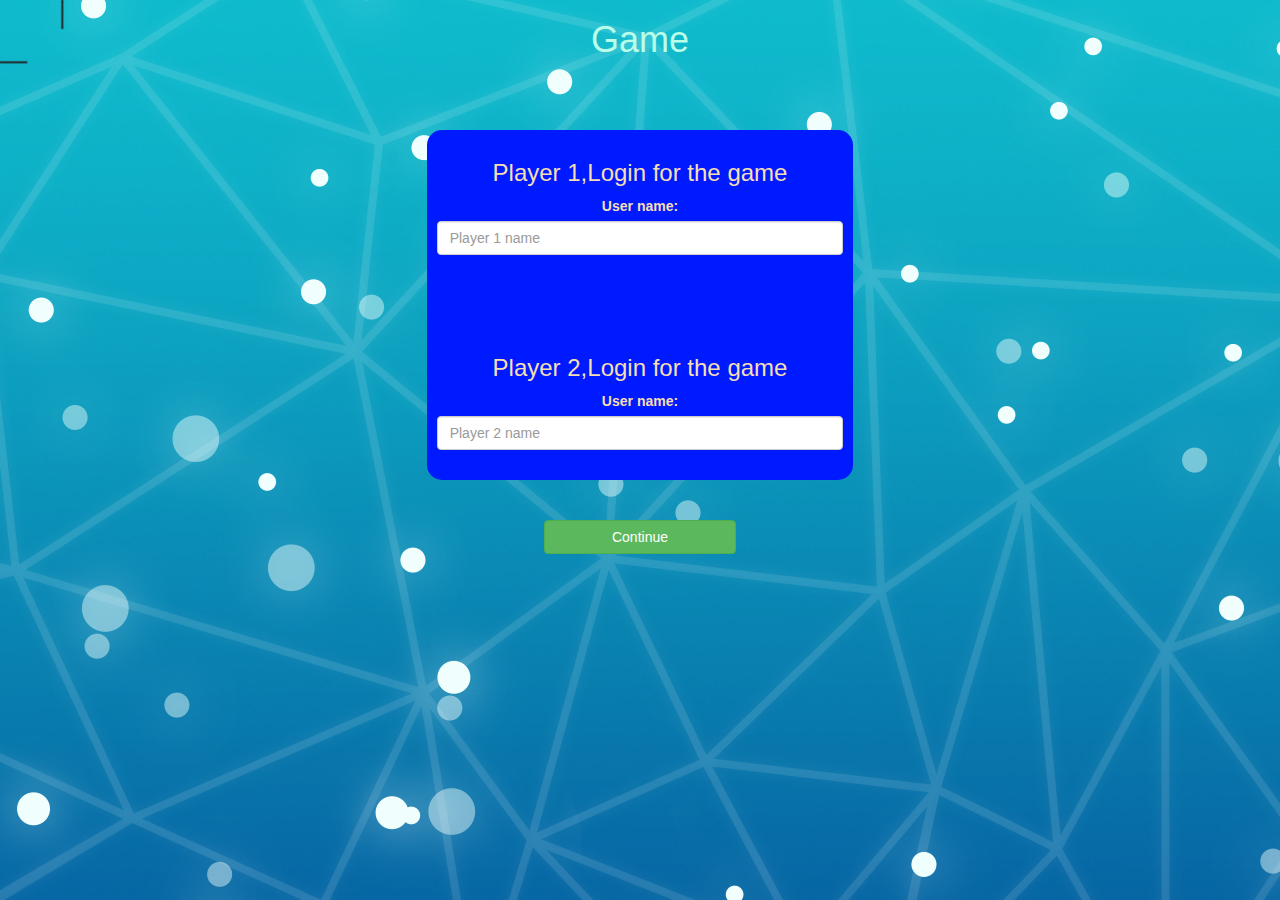
<file: index.html>
<!DOCTYPE html>
<html>
<head>
	<title>THE MATH QUIZ GAME!</title>

<meta name="viewport" content="width=device-width, initial-scale=1">
<link rel="stylesheet" href="https://maxcdn.bootstrapcdn.com/bootstrap/3.4.0/css/bootstrap.min.css">
<script src="https://ajax.googleapis.com/ajax/libs/jquery/3.4.1/jquery.min.js"></script>
<script src="https://maxcdn.bootstrapcdn.com/bootstrap/3.4.0/js/bootstrap.min.js"></script>

<link rel="stylesheet" type="text/css" href="game.css">

<script src="main.js"></script>
</head>
<body>
<center>
	<h1 id="g1">Game</h1>
	<br>
	<br>
	<br>
	<div class="col-lg-4 col-sm-8 col-xs-11 login_div1">
		<div>
		<h3>Player 1,Login for the game</h3>

		
		<label>User name: </label>
		<input type="text" id="un-1" placeholder="Player 1 name" class="form-control">
		<br>
		<br>
		<br>
		<br>
		</div>
		<div>
			<h3>Player 2,Login for the game</h3>
			<label>User name: </label>
			<input type="text" id="un-2" placeholder="Player 2 name" class="form-control">
			<br>
		</div>
	</div>
	<br>
	<br>
	<button class="btn btn-success" onclick="addUser()" style="width:15%;">Continue</button>
</center>
</body>
</html>
</file>
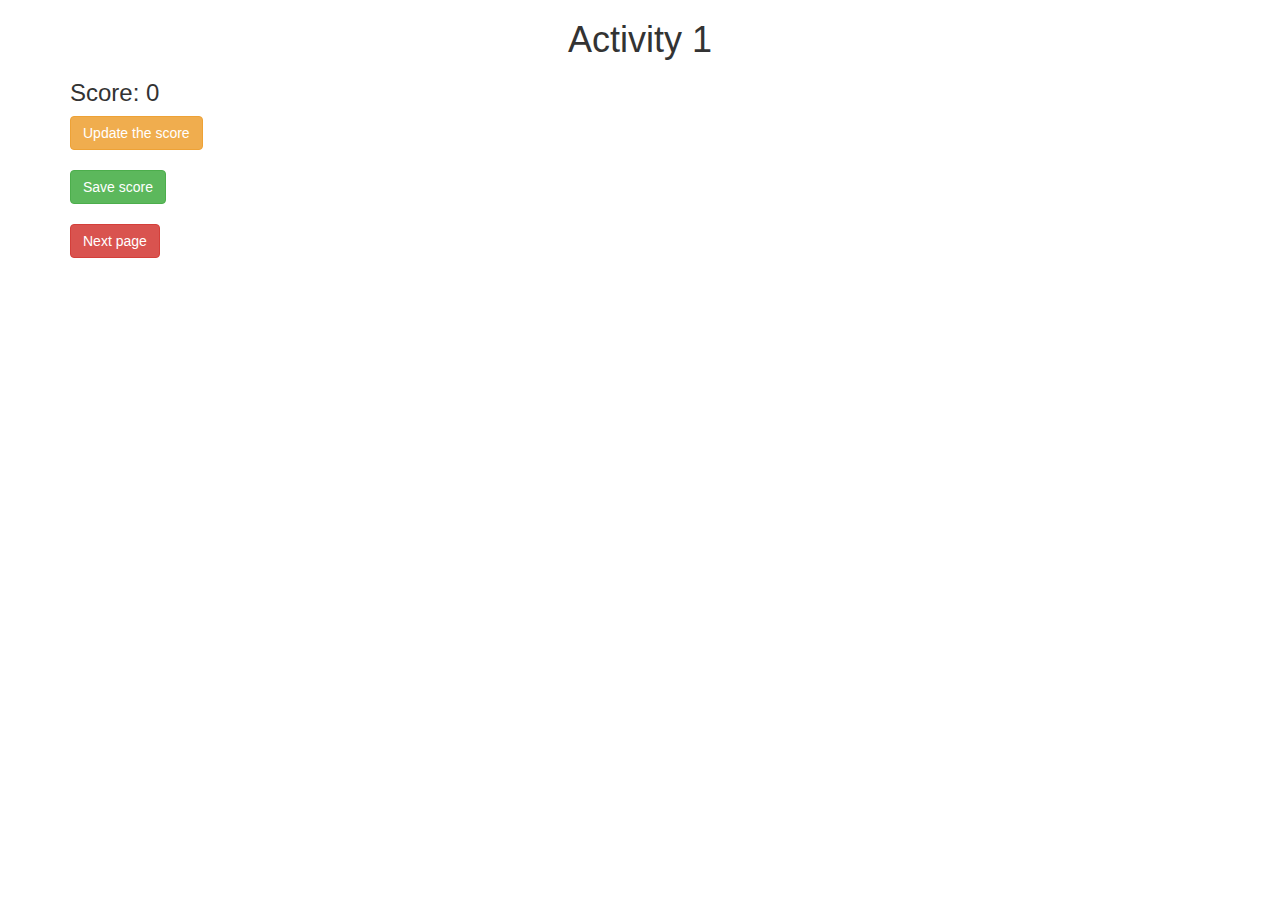
<file: activity_1.html>
<!DOCTYPE html>
<html>
<head>
	<title>Activity 1</title>

<meta name="viewport" content="width=device-width, initial-scale=1">
<link rel="stylesheet" href="https://maxcdn.bootstrapcdn.com/bootstrap/3.4.0/css/bootstrap.min.css">
<script src="https://ajax.googleapis.com/ajax/libs/jquery/3.4.1/jquery.min.js"></script>
<script src="https://maxcdn.bootstrapcdn.com/bootstrap/3.4.0/js/bootstrap.min.js"></script>
</head>
<body>

	<div class="container">
		<h1 style="text-align: center;">Activity 1</h1>
<h3 id="s">Score: 0</h3>
		<button class="btn btn-warning" onclick="P()">Update the score</button>
		<br>
		<br>

		<button class="btn btn-success" onclick="c()">Save score</button>
		<br>
		<br>

		<button class="btn btn-danger" onclick="N()">Next page</button>
	</div>
	
<script src="activity1.js"></script>
</body>
</html>
</file>
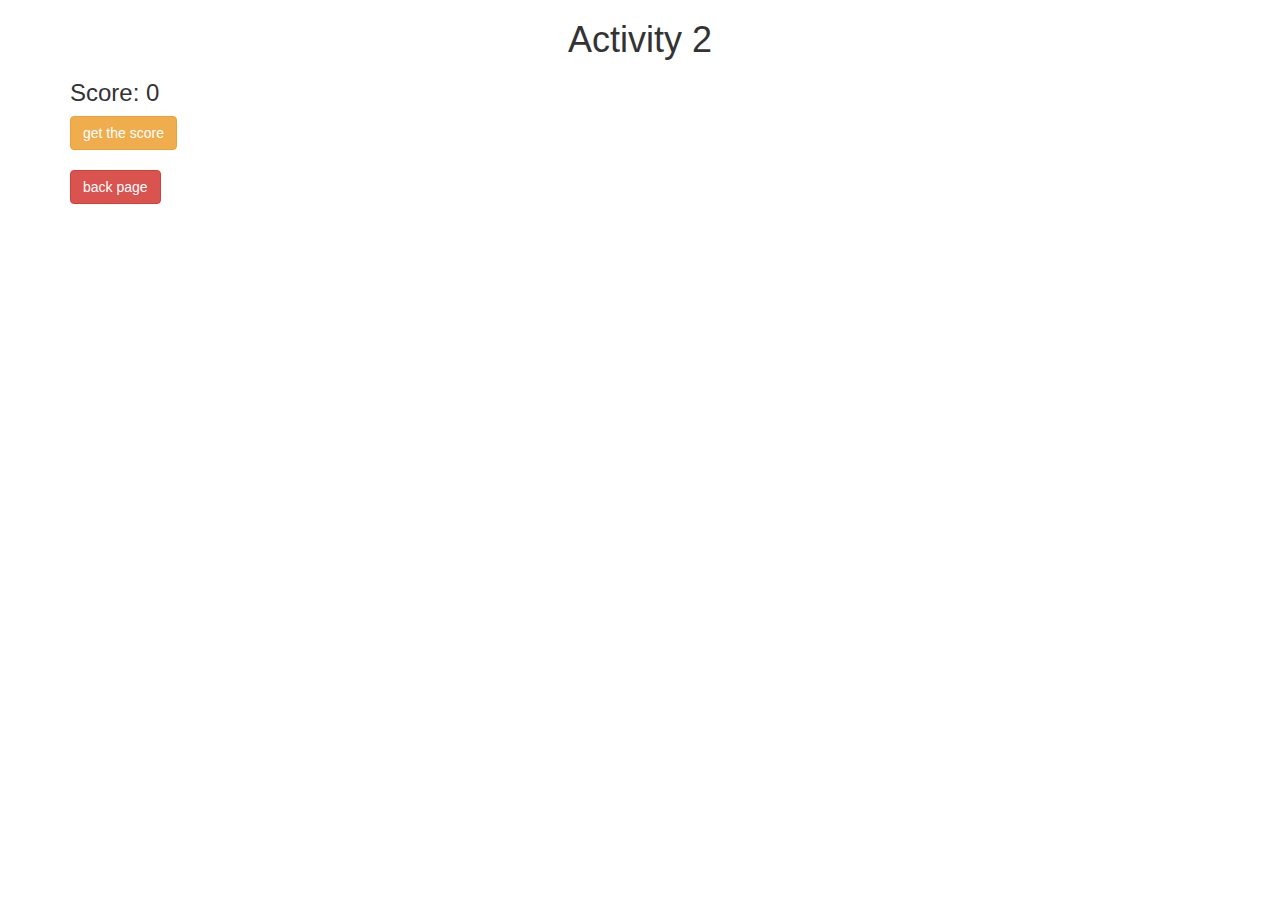
<file: index1.html>
<!DOCTYPE html>
<html>
<head>
	<title>Activity 2</title>

<meta name="viewport" content="width=device-width, initial-scale=1">
<link rel="stylesheet" href="https://maxcdn.bootstrapcdn.com/bootstrap/3.4.0/css/bootstrap.min.css">
<script src="https://ajax.googleapis.com/ajax/libs/jquery/3.4.1/jquery.min.js"></script>
<script src="https://maxcdn.bootstrapcdn.com/bootstrap/3.4.0/js/bootstrap.min.js"></script>
</head>
<body>

	<div class="container">
		<h1 style="text-align: center;">Activity 2</h1>
<h3 id="s1">Score: 0</h3>
		<button class="btn btn-warning" onclick="P()">get the score</button>
		<br>
		<br>


		<button class="btn btn-danger" onclick="N1()">back page</button>
	</div>
	
<script src="main.js"></script>
</body>
</html>
</file>
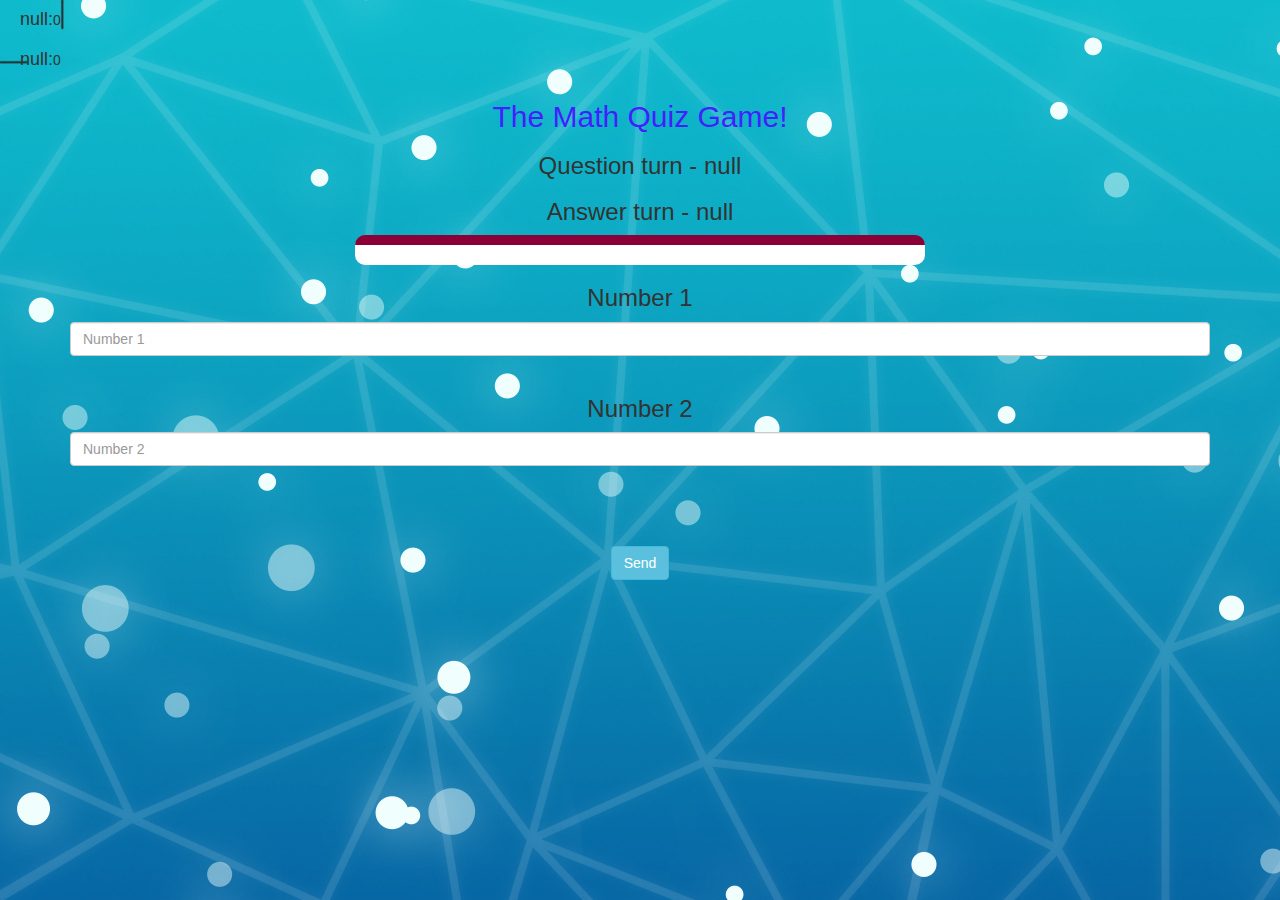
<file: quiz_game_page.html>
<!DOCTYPE html>
<html>
<head>
	<title>QUIZ TIME!</title>

<meta name="viewport" content="width=device-width, initial-scale=1">
<link rel="stylesheet" href="https://maxcdn.bootstrapcdn.com/bootstrap/3.4.0/css/bootstrap.min.css">
<script src="https://ajax.googleapis.com/ajax/libs/jquery/3.4.1/jquery.min.js"></script>
<script src="https://maxcdn.bootstrapcdn.com/bootstrap/3.4.0/js/bootstrap.min.js"></script>

<link rel="stylesheet" type="text/css" href="game.css">


</head>
<body onload="b()">
	<h4 id="player1_name"></h4><span id="player1_score"></span>
	<br>
	<h4 id="player2_name"></h4><span id="player2_score"></span>
	<div class="container">
		<center>
			<h2 style="color: rgb(65, 31, 255);">The Math Quiz Game!</h2>
			<h3 id="q"></h3>
			<h3 id="qt"></h3>
			<div id="output" class="col-lg-6"></div>
				<div>
				<h3>Number 1</h3>
				<input type="text" placeholder="Number 1" class="form-control" id="number1">
				<br>
				</div>
				<div>
					<h3>Number 2</h3>
					<input type="text" placeholder="Number 2" class="form-control" id="number2">
					<br>
				</div>
				<br>
				<br>
				<br>
				<button onclick="send()" class="btn btn-info">Send</button>
		</center>
	</div>
	<script src="quiz_main.js"></script>
</body>
</html>
</file>
<file: game.css>
body{
	background: url(th.jpg);
}
#g1{
	color: rgb(186, 255, 232);
}
.login_div1 , .login_div2{
		background: rgb(0, 26, 255);
		padding: 10px;
		float: none;
		border-radius: 15px;
        color: wheat;
}


#player1_name , #player2_name{
	display: inline-block;
	margin-left: 20px;
}
#word{
	width: 60%;
}
#word_display{
	letter-spacing: 5px;
}
#output{
background: rgb(255, 255, 255);
border-radius: 10px;
border-top: 10px solid #8c0038;
padding: 10px;
float: none;
text-align: left;
}
</file>
